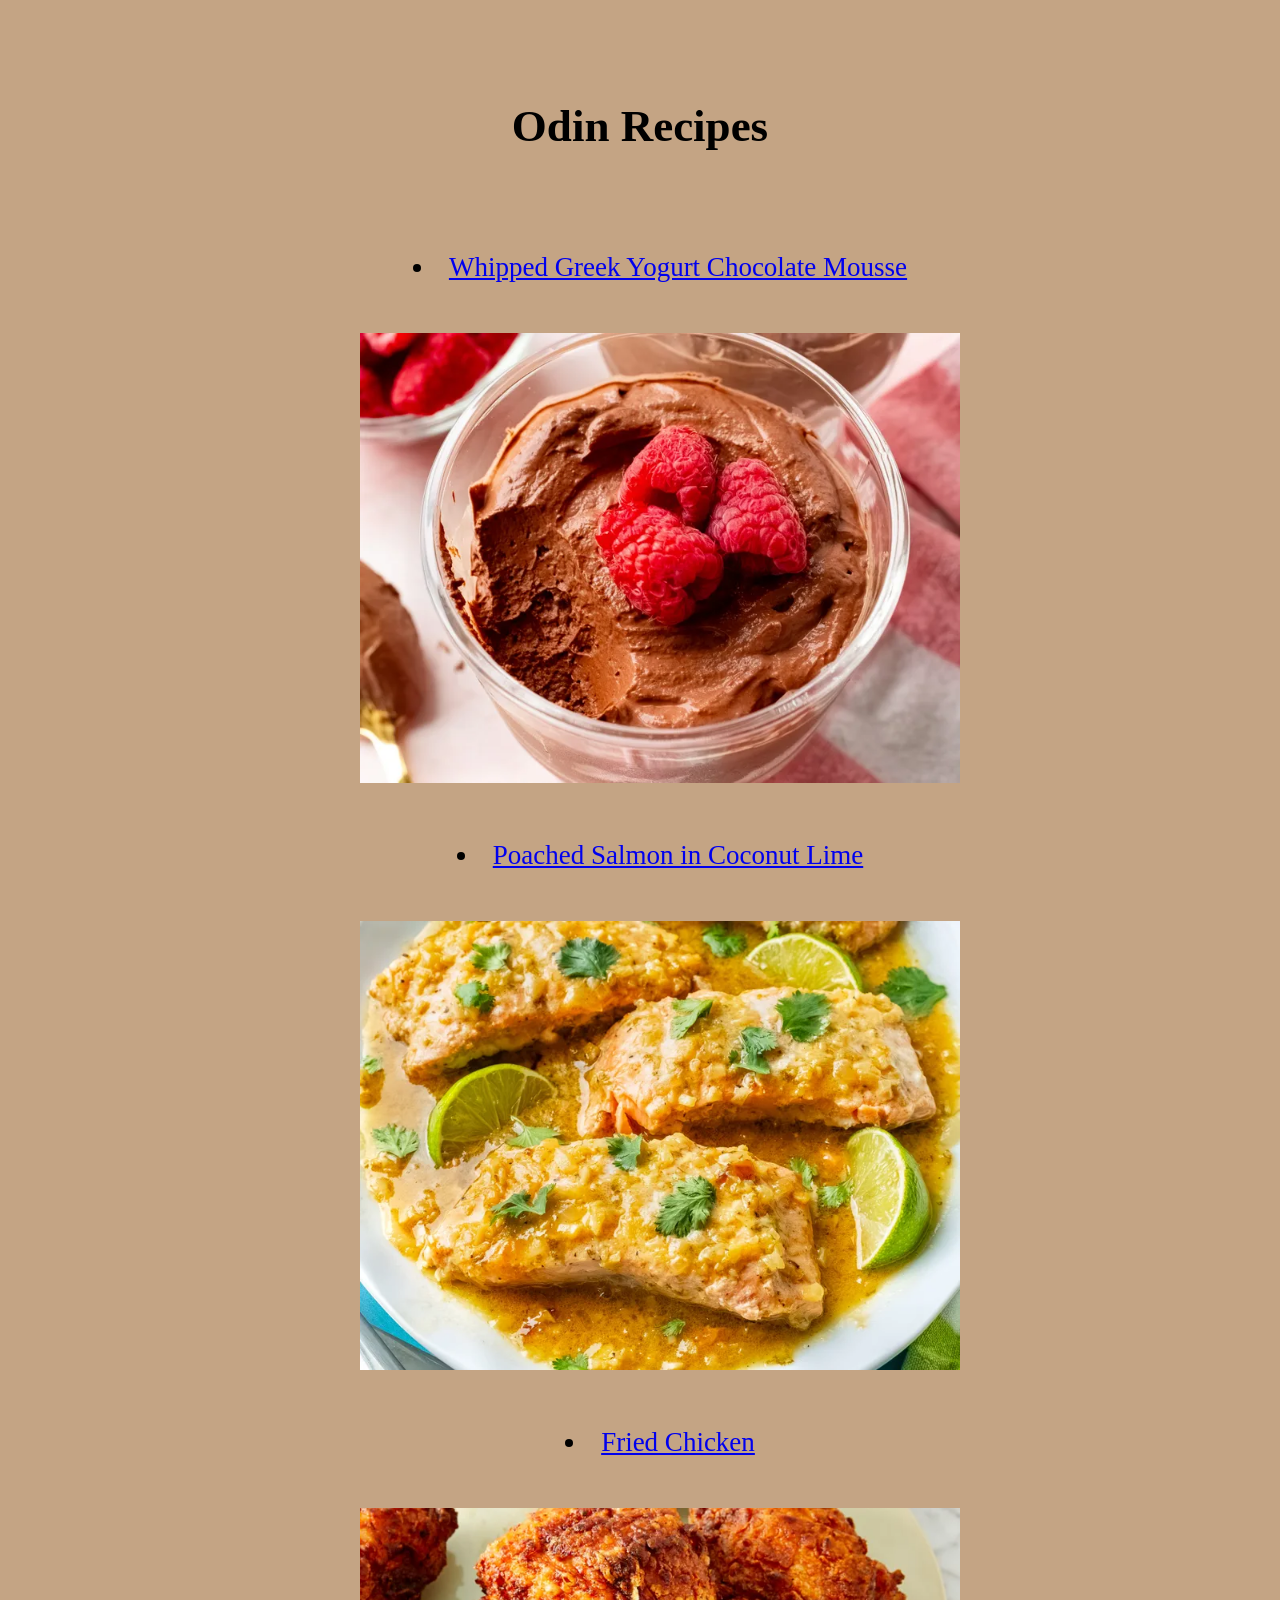
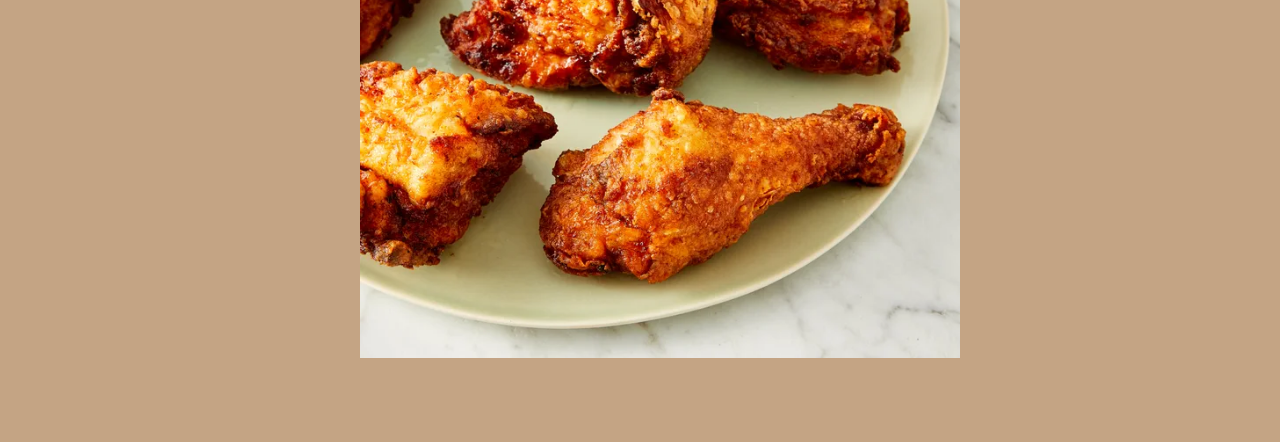
<file: index.html>
<!DOCTYPE html>
<html lang='en'>
    <head>
	<link rel="stylesheet" href="style.css">
    </head>
    <body>
	<h1 class="header">Odin Recipes</h1>
	<ul>		
	    <li><a href="recipes/whipped-greek-yogurt-chocolate-mousse.html">Whipped Greek Yogurt Chocolate Mousse<br></a><img src="recipes/images/whippedgreekyogurt.webp" class="yogurt"></li>
	    <li><a href="recipes/poached-salmon.html">Poached Salmon in Coconut Lime<br><img src="recipes/images/poachedsalmon.webp" class="salmon"></a></li>
	    <li><a href="recipes/fried-chicken.html">Fried Chicken<br><img src="recipes/images/friedchicken.webp" class="chicken"</li>
	</ul>
    </body>
</html>
</file>
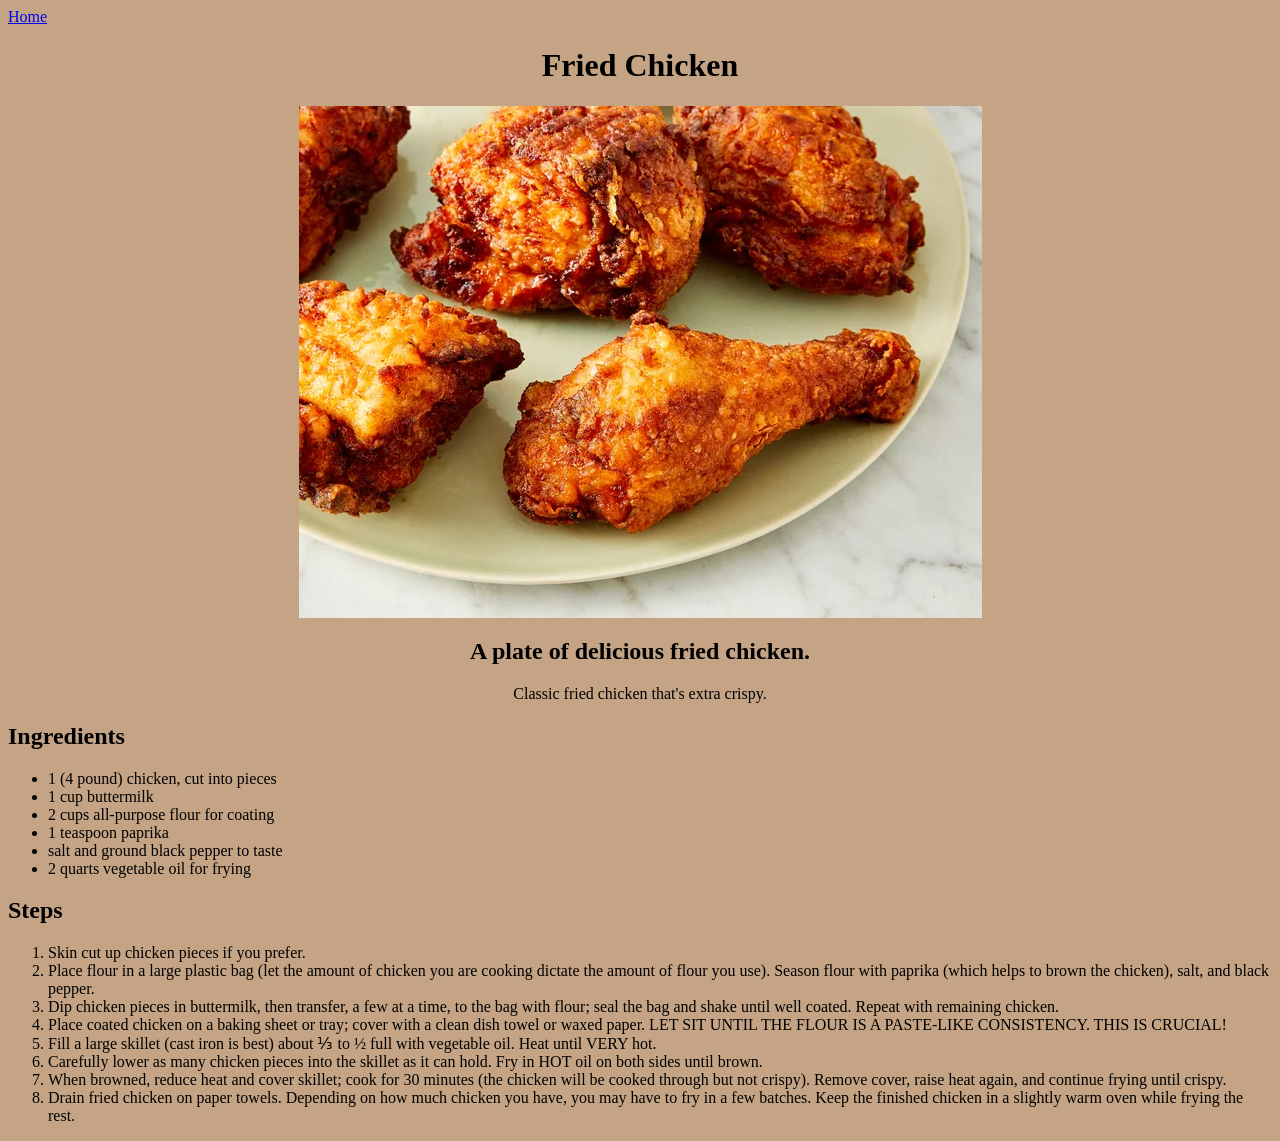
<file: recipes/fried-chicken.html>
<!DOCTYPE html>
<html lang='en'>
    <head>
	<a href="../index.html">Home</a>
	<link rel="stylesheet" href="style.css">
	<h1 class="center">Fried Chicken</h1>
		<img src="images/friedchicken.webp" alt="a plate of fried chicken" width="683" height="512" class="image">
	<h2 class="center"> A plate of delicious fried chicken.</h2>
	<p class="center">Classic fried chicken that's extra crispy.</p>
    </head>
    <body>
	<h2>Ingredients</h2>
	<ul>
	    <li>1 (4 pound) chicken, cut into pieces</li>
	    <li>1 cup buttermilk</li>
	    <li>2 cups all-purpose flour for coating</li>
	    <li>1 teaspoon paprika</li>
	    <li>salt and ground black pepper to taste</li>
	    <li>2 quarts vegetable oil for frying</li>
	</ul>
	<h2>Steps</h2>
	<ol>
	    <li>Skin cut up chicken pieces if you prefer.</li>
	    <li>Place flour in a large plastic bag (let the amount of chicken you are cooking dictate the amount of flour you use). Season flour with paprika (which helps to brown the chicken), salt, and black pepper.</li>
	    <li>Dip chicken pieces in buttermilk, then transfer, a few at a time, to the bag with flour; seal the bag and shake until well coated. Repeat with remaining chicken.</li>
	    <li>Place coated chicken on a baking sheet or tray; cover with a clean dish towel or waxed paper. LET SIT UNTIL THE FLOUR IS A PASTE-LIKE CONSISTENCY. THIS IS CRUCIAL!</li>
	    <li>Fill a large skillet (cast iron is best) about ⅓ to ½ full with vegetable oil. Heat until VERY hot.</li>
	    <li>Carefully lower as many chicken pieces into the skillet as it can hold. Fry in HOT oil on both sides until brown.</li>
	    <li>When browned, reduce heat and cover skillet; cook for 30 minutes (the chicken will be cooked through but not crispy). Remove cover, raise heat again, and continue frying until crispy.</li>
	    <li>Drain fried chicken on paper towels. Depending on how much chicken you have, you may have to fry in a few batches. Keep the finished chicken in a slightly warm oven while frying the rest.</li>
	</ol>
    </body>
</html>
</file>
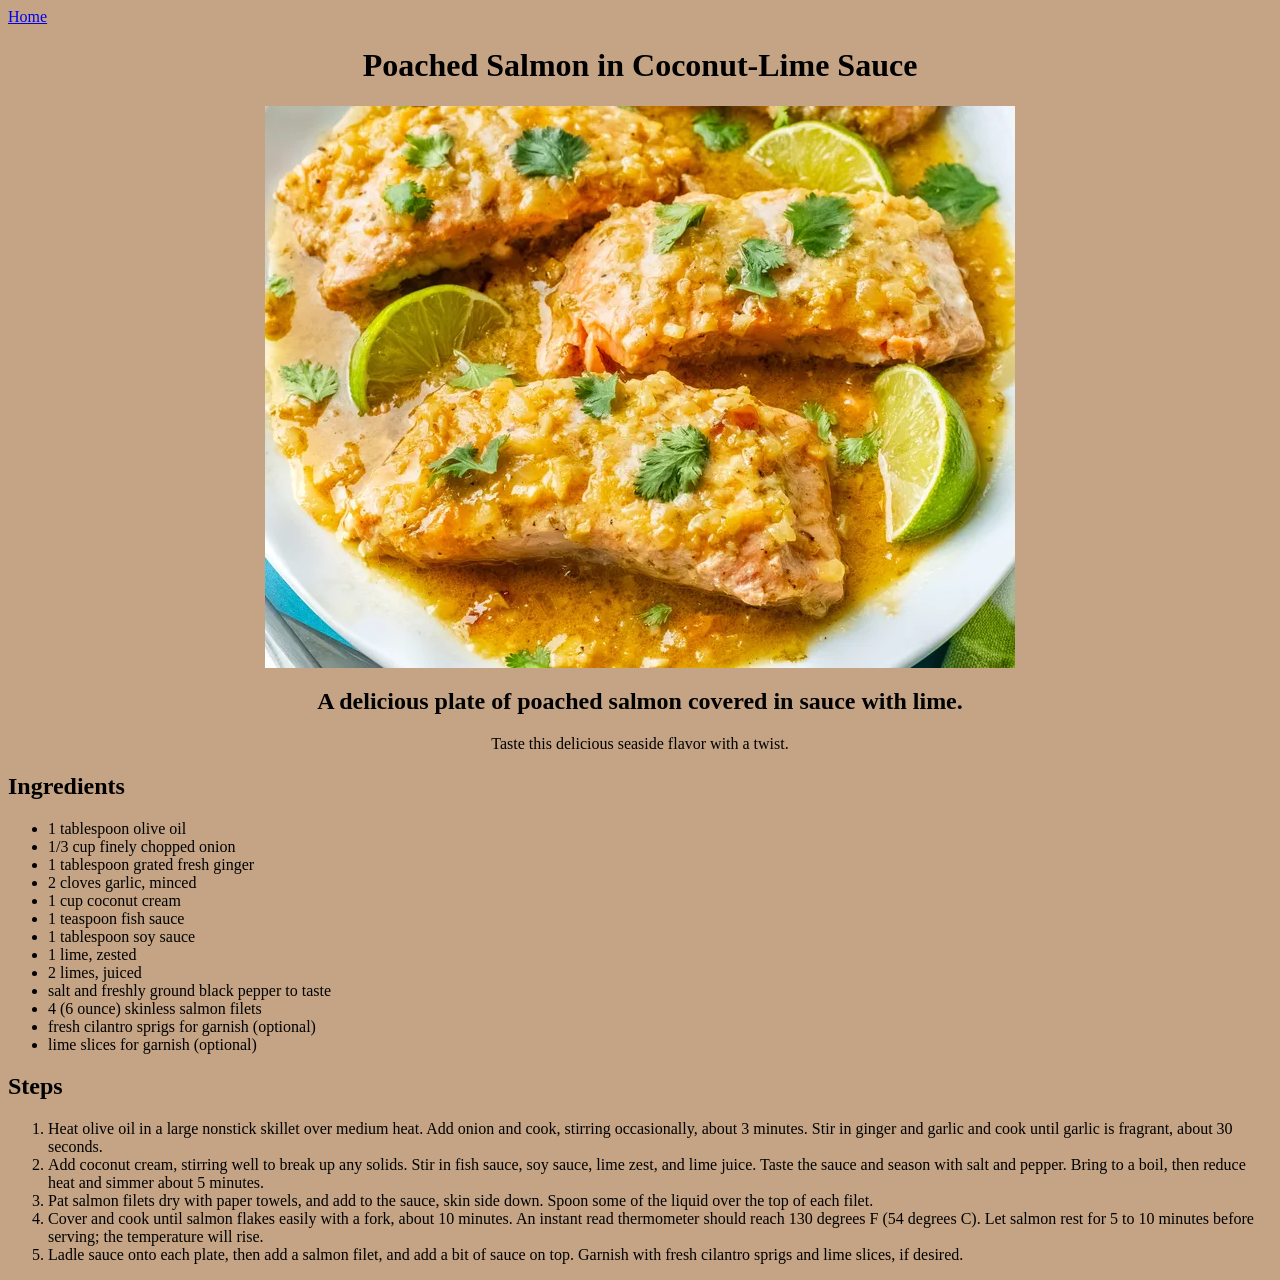
<file: recipes/poached-salmon.html>
<!DOCTYPE html>
<html lang='en'>
    <head>
	<a href="../index.html">Home</a>
	<link rel="stylesheet" href="style.css">
	<h1 class="center">Poached Salmon in Coconut-Lime Sauce</h1>
		<img src="images/poachedsalmon.webp" alt="poached salmon with lime" width="750" height="562" class="image">
	<h2 class="center"> A delicious plate of poached salmon covered in sauce with lime.</h2>
	<p class="center">Taste this delicious seaside flavor with a twist.</p>
    </head>
    <body>
	<h2>Ingredients</h2>
	<ul>
	    <li>1 tablespoon olive oil</li>
	    <li>1/3 cup finely chopped onion</li>
	    <li>1 tablespoon grated fresh ginger</li>
	    <li>2 cloves garlic, minced</li>
	    <li>1 cup coconut cream</li>
	    <li>1 teaspoon fish sauce</li>
	    <li>1 tablespoon soy sauce</li>
	    <li>1 lime, zested</li>
	    <li>2 limes, juiced</li>
	    <li>salt and freshly ground black pepper to taste</li>
	    <li>4 (6 ounce) skinless salmon filets</li>
	    <li>fresh cilantro sprigs for garnish (optional)</li>
	    <li>lime slices for garnish (optional)</li>
	</ul>
	<h2>Steps</h2>
	<ol>
	    <li>Heat olive oil in a large nonstick skillet over medium heat. Add onion and cook, stirring occasionally, about 3 minutes. Stir in ginger and garlic and cook until garlic is fragrant, about 30 seconds.</li>
	    <li>Add coconut cream, stirring well to break up any solids. Stir in fish sauce, soy sauce, lime zest, and lime juice. Taste the sauce and season with salt and pepper. Bring to a boil, then reduce heat and simmer about 5 minutes.</li>
	    <li>Pat salmon filets dry with paper towels, and add to the sauce, skin side down. Spoon some of the liquid over the top of each filet.</li>
	    <li>Cover and cook until salmon flakes easily with a fork, about 10 minutes. An instant read thermometer should reach 130 degrees F (54 degrees C). Let salmon rest for 5 to 10 minutes before serving; the temperature will rise.</li>
	    <li>Ladle sauce onto each plate, then add a salmon filet, and add a bit of sauce on top. Garnish with fresh cilantro sprigs and lime slices, if desired.</li>
	</ol>
    </body>
</html>
</file>
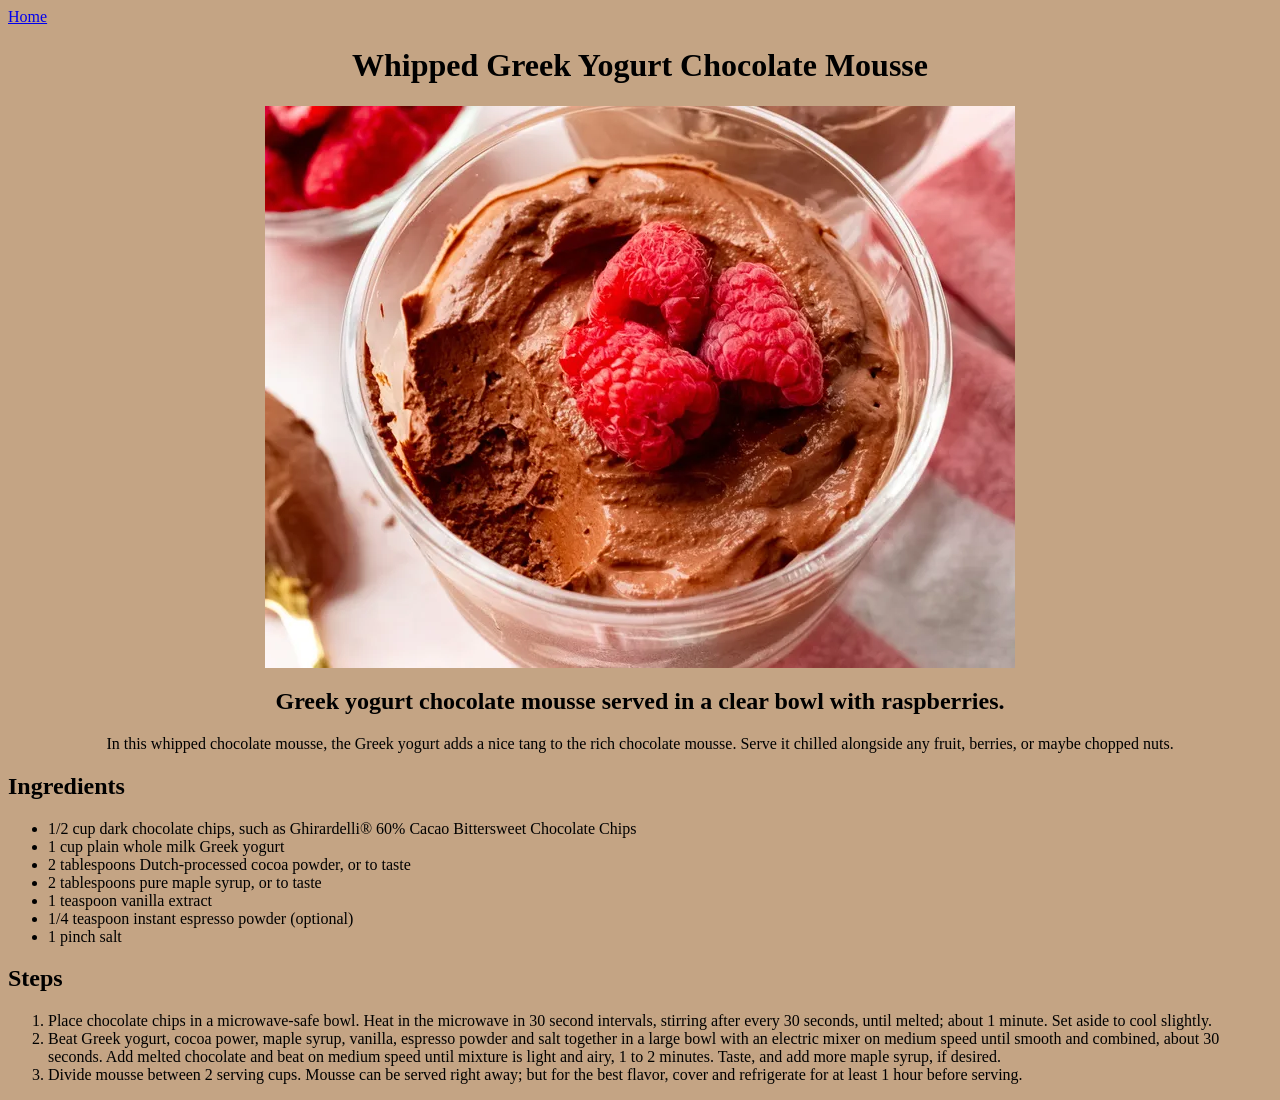
<file: recipes/whipped-greek-yogurt-chocolate-mousse.html>
<!DOCTYPE html>
<html lang='en'>
    <head>
	<a href="../index.html">Home</a>
	<link rel="stylesheet" href="style.css">
	<h1 class="center">Whipped Greek Yogurt Chocolate Mousse</h1>
	<img src="images/whippedgreekyogurt.webp" alt="whipped greek yogurt" width="750" height="562" class="image">
	<h2 class="center">Greek yogurt chocolate mousse served in a clear bowl with raspberries.</h2>
    </head>
    <body>
	<p class="center">In this whipped chocolate mousse, the Greek yogurt adds a nice tang to the rich chocolate mousse. Serve it chilled alongside any fruit, berries, or maybe chopped nuts.</p>
    </body>
    <h2>Ingredients</h2>
    <ul>
	<li>1/2 cup dark chocolate chips, such as Ghirardelli® 60% Cacao Bittersweet Chocolate Chips</li>
	<li>1 cup plain whole milk Greek yogurt</li>
	<li>2 tablespoons Dutch-processed cocoa powder, or to taste</li>
	<li>2 tablespoons pure maple syrup, or to taste</li>
	<li>1 teaspoon vanilla extract</li>
	<li>1/4 teaspoon instant espresso powder (optional)</li>
	<li>1 pinch salt</li>
    </ul>
    <h2>Steps</h2>
    <ol>
	<li>Place chocolate chips in a microwave-safe bowl. Heat in the microwave in 30 second intervals, stirring after every 30 seconds, until melted; about 1 minute. Set aside to cool slightly.</li>
	<li>Beat Greek yogurt, cocoa power, maple syrup, vanilla, espresso powder and salt together in a large bowl with an electric mixer on medium speed until smooth and combined, about 30 seconds. Add melted chocolate and beat on medium speed until mixture is light and airy, 1 to 2 minutes. Taste, and add more maple syrup, if desired.</li>
	<li>Divide mousse between 2 serving cups. Mousse can be served right away; but for the best flavor, cover and refrigerate for at least 1 hour before serving.</li>
    </ol>
</html>
</file>
<file: style.css>
body {
    background-color: #C4A484;
}
.header {
      text-align: center;
      margin: 100px;
      font-size: 45px;
}
ul {
    text-align: center;
    list-style-position: inside;
    font-size: 27px;
}
.yogurt {
    width: 600px;
    height: auto;
    margin: 50px;
}
.salmon {
    width: 600px;
    height: auto;
    margin: 50px;
}
.chicken {
    width: 600px;
    height: auto;
    margin: 50px;
}
</file>
<file: recipes/style.css>
body {
    background-color: #C4A484;
}
.center {
    text-align: center;
}
.image {
    display: block;
    margin-left: auto;
    margin-right: auto;
}
</file>
